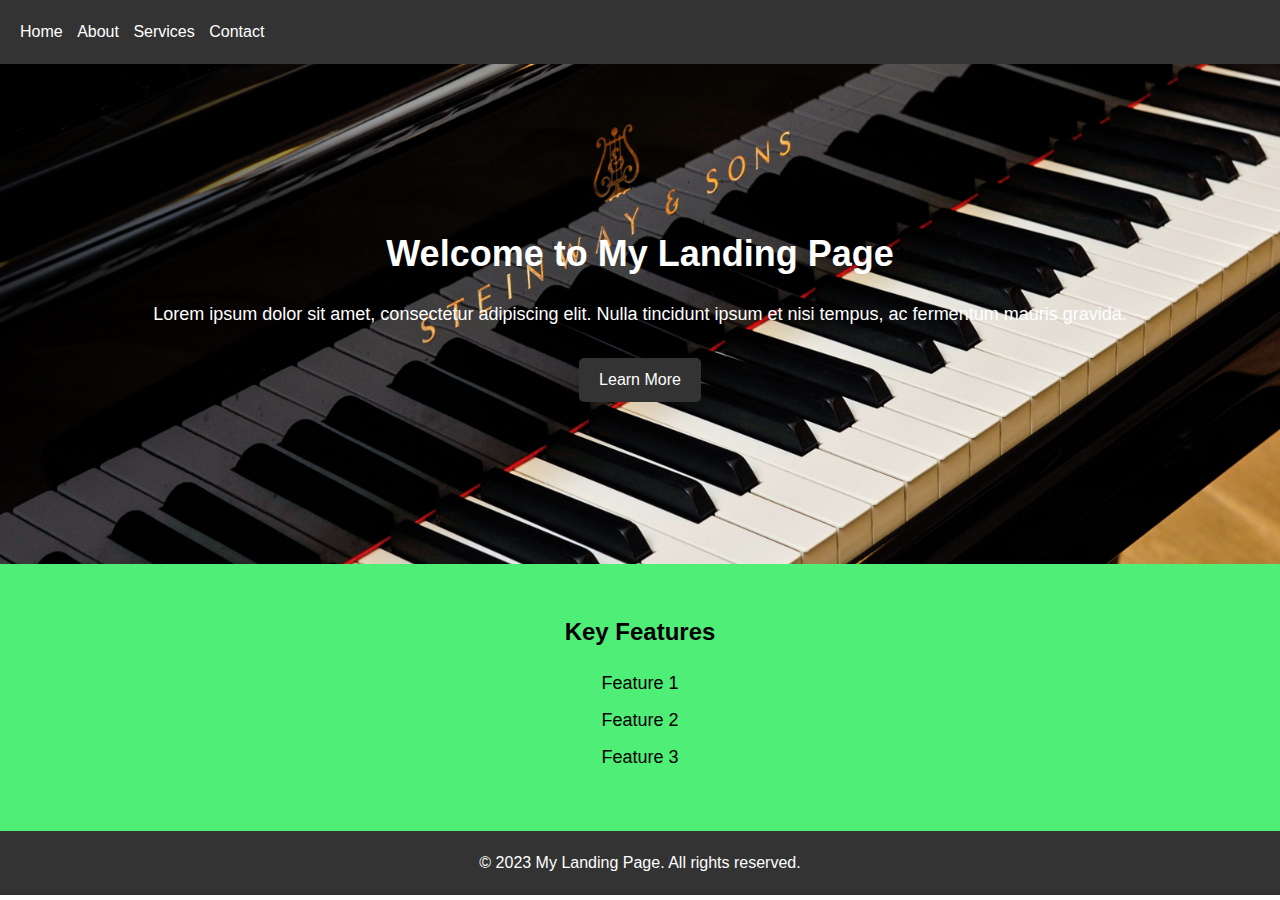
<file: Assignments/index.html>
<!-- <!DOCTYPE html>
<html lang="en">

<head>
    <meta charset="UTF-8">
    <meta name="viewport" content="width=device-width, initial-scale=1.0">
    <meta http-equiv="X-UA-Compatible" content="ie=edge">
    <title>Gola Assignment</title>
    <link rel="stylesheet" href="style.css">
</head>

<body>
    <div class="main">
        <div class="inner">
            <h6>THE</h6>
            <h1>ANALOG</h1>
            <h3>SPECIALISTS</h3>
        <div class="navbar">
            <ul>
                <li style="color: chocolate;">HOME</li>
                <li>FOR SALE</li>
                <li>REPAIRS</li>
                <li>ABOUT</li>
                <li>CONTACT</li>
            </ul>
        </div>
        <div class="images">
            <img src="piano 1.jpg">
            <img src="piano 2.jpg">
            <img src="piano 3.jpg">
        </div>
        <div class="para">
        <p>We specialize in the Sales and Repair of classic keyboards! Lorem ipsum dolor sit amet consectetur adipisicing elit. Fuga velit, odit illum totam itaque nesciunt accusantium, beatae, rem cum provident deserunt voluptate enim facere eum quo. Dicta mollitia eius porro.
        </p>
        </div>
        </div>    
    </div>
</body>

</html> -->
<!DOCTYPE html>
<html>
<head>
  <title>My Landing Page</title>
  <link rel="stylesheet" type="text/css" href="style.css">
</head>
<body>
  <header>
    <nav>
      <ul>
        <li><a href="#">Home</a></li>
        <li><a href="#">About</a></li>
        <li><a href="#">Services</a></li>
        <li><a href="#">Contact</a></li>
      </ul>
    </nav>
  </header>
  
  <section class="hero">
    <div class="hero-content">
      <h1>Welcome to My Landing Page</h1>
      <p>Lorem ipsum dolor sit amet, consectetur adipiscing elit. Nulla tincidunt ipsum et nisi tempus, ac fermentum mauris gravida.</p>
      <a href="#" class="btn">Learn More</a>
    </div>
  </section>
  
  <section class="features">
    <h2>Key Features</h2>
    <ul>
      <li>Feature 1</li>
      <li>Feature 2</li>
      <li>Feature 3</li>
    </ul>
  </section>
  
  <footer>
    <p>&copy; 2023 My Landing Page. All rights reserved.</p>
  </footer>
</body>
</html>
</file>
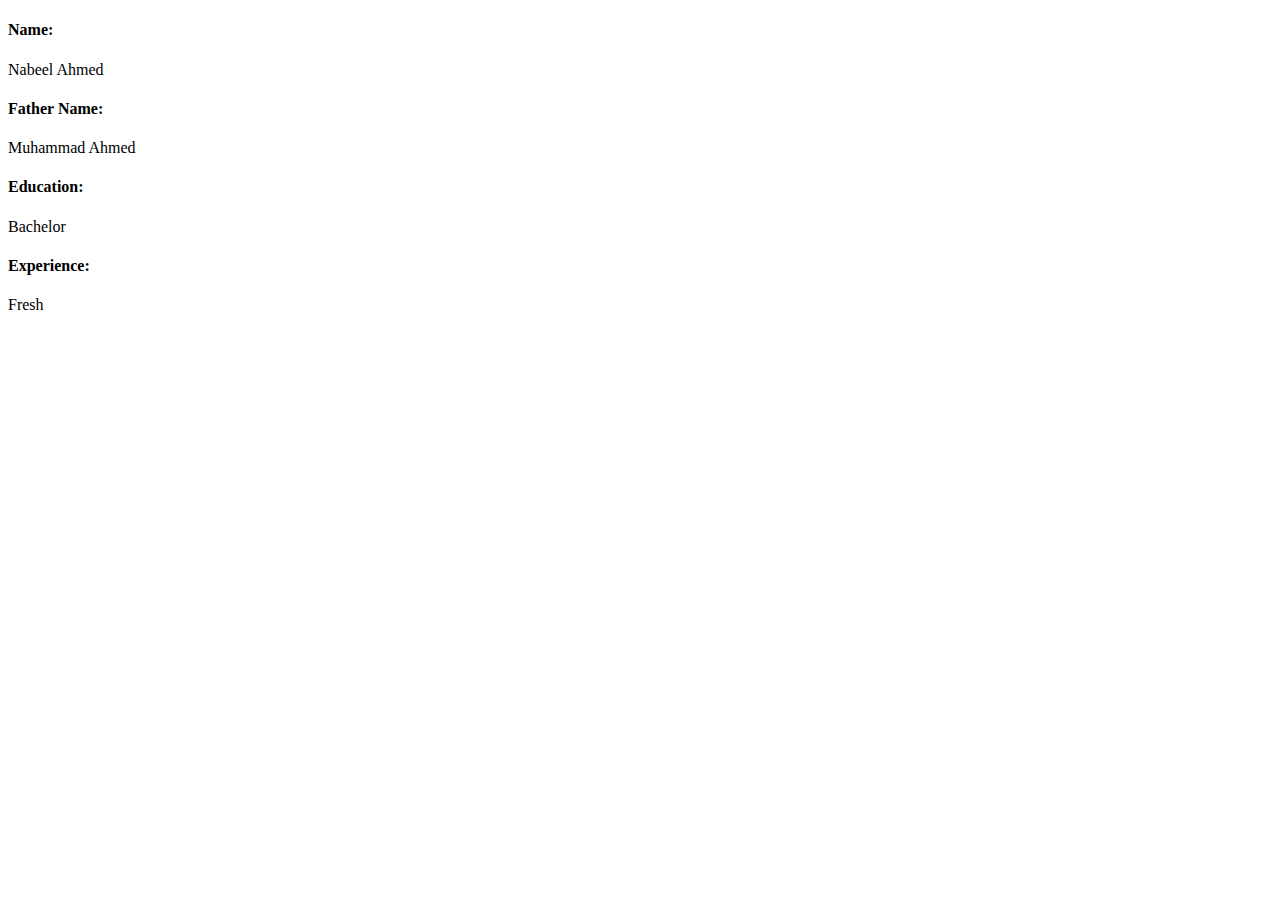
<file: Assignments/IndexCV.html>
<!DOCTYPE html>
<html lang="en">
<head>
    <meta charset="UTF-8">
    <meta http-equiv="X-UA-Compatible" content="IE=edge">
    <meta name="viewport" content="width=device-width, initial-scale=1.0">
    <title>Resume</title>
</head>
<body>
    <h4>Name:</h4>
    <p>Nabeel Ahmed</p>
    <h4>Father Name:</h4>
    <p>Muhammad Ahmed</p>
    <h4>Education:</h4>
    <p>Bachelor</p>
    <h4>Experience:</h4>
    <p>Fresh</p>
</body>
</html>
</file>
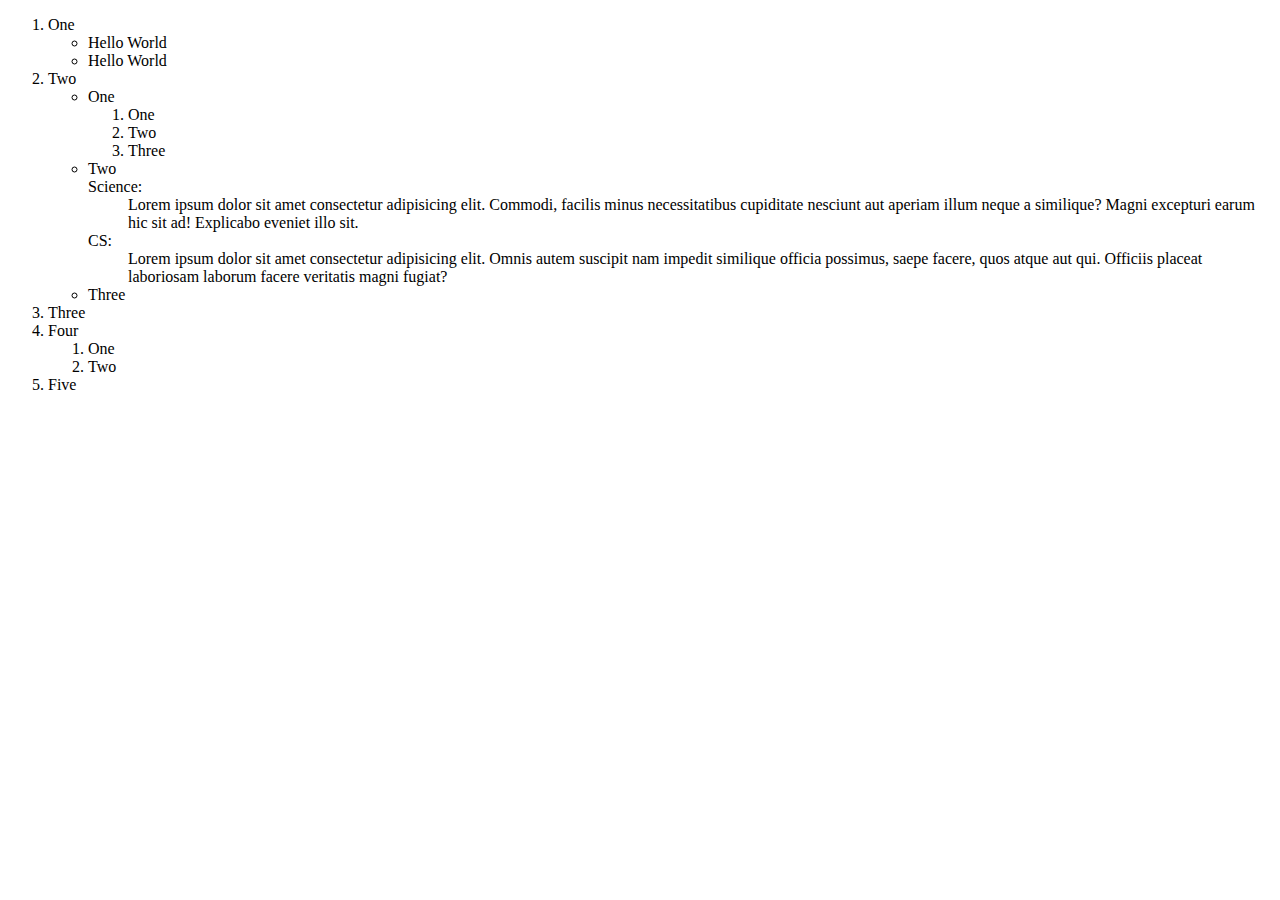
<file: Assignments/Task 1 List.html>
<!DOCTYPE html>
<html lang="en">

<head>
    <meta charset="UTF-8">
    <meta http-equiv="X-UA-Compatible" content="IE=edge">
    <meta name="viewport" content="width=device-width, initial-scale=1.0">
    <title>Document</title>
</head>

<body>
    <ol>
        <li>One</li>
        <ul>
            <li>Hello World</li>
            <li>Hello World</li>
        </ul>
        <li>Two</li>
        <ul>
            <li>One</li>
            <ol>
                <li>One</li>
                <li>Two</li>
                <li>Three</li>
            </ol>
            <li>Two</li>
            <dl>
                <dt>Science:</dt>
                <dd>Lorem ipsum dolor sit amet consectetur adipisicing elit. Commodi, facilis minus necessitatibus
                    cupiditate nesciunt aut aperiam illum neque a similique? Magni excepturi earum hic sit ad! Explicabo
                    eveniet illo sit.</dd>
                <dt>CS:</dt>
                <dd>Lorem ipsum dolor sit amet consectetur adipisicing elit. Omnis autem suscipit nam impedit similique
                    officia possimus, saepe facere, quos atque aut qui. Officiis placeat laboriosam laborum facere
                    veritatis magni fugiat?</dd>
            </dl>
            <li>Three</li>
        </ul>
        <li>Three</li>
        <li>Four</li>
        <ol>
            <li>One</li>
            <li>Two</li>
        </ol>
        <li>Five</li>
    </ol>
</body>

</html>
</file>
<file: Assignments/style.css>
/* .main{
    border-width: 10px 10px 10px 10px;
    border-style: double;
    margin: 5px;
    width: auto;
    padding: 15%;
    padding-top: 10px;
    padding-bottom: 15px;
}
.inner{
    padding: 30px;
    padding-top: 0px;
    padding-bottom: 0px; 
    width: 80% auto;
}
.navbar{
    height: 60px;
    border-style: solid;
    border-width: 5px 0px 3px 0px;
    border-color: black;
}
ul{    
    padding-left: 25px;
}
li{
    display: inline;
    font-size: 22px;
    margin-left: 55px;
    font-family: Arial, Helvetica, sans-serif;        
}
h6{
 font-size: 20px;
 font-family: 'Times New Roman', Times, serif;
 text-align: center;
 margin-top: 25px;
}
h1{
 font-size: 40px;
 font-family: 'Segoe UI', Tahoma, Geneva, Verdana, sans-serif ;
 text-align: center;
 margin-top: -62px;
}
h3{
 font-size: 26px;
 font-family: 'Times New Roman', Times, serif;
 text-align: center;
 margin-top: -38px;
}
.images{
    width: fit-content;
    margin-top: 20px;
}
img {
    height: 240px;
    width: 280px;
    margin-left: -2px;
}
.para{
    text-align: center;
    font-size: 20px;
    font-family: Georgia, 'Times New Roman', Times, serif;
} */

/* Reset default margin and padding */
* {
    margin: 0;
    padding: 0;
  }
  
  /* Basic styles */
  body {
    font-family: Arial, sans-serif;
    line-height: 1.5;
  }
  
  header {
    background-color: #333;
    color: #fff;
    padding: 20px;
  }
  
  nav ul {
    list-style: none;
    margin: 0;
    padding: 0;
  }
  
  nav ul li {
    display: inline;
    margin-right: 10px;
  }
  
  nav ul li a {
    color: #fff;
    text-decoration: none;
  }
  
  .hero {
    background-image: url('piano\ 1.jpg');
    background-size: cover;
    background-position: center;
    height: 500px;
    display: flex;
    align-items: center;
    justify-content: center;
  }
  
  .hero-content {
    text-align: center;
    color: #fff;
  }
  
  .hero-content h1 {
    font-size: 36px;
    margin-bottom: 20px;
  }
  
  .hero-content p {
    font-size: 18px;
    margin-bottom: 30px;
  }
  
  .btn {
    display: inline-block;
    padding: 10px 20px;
    background-color: #333;
    color: #fff;
    text-decoration: none;
    border-radius: 5px;
  }
  
  .features {
    background-color: rgb(79, 238, 119);
    padding: 50px;
    text-align: center;
  }
  
  .features h2 {
    font-size: 24px;
    margin-bottom: 20px;
  }
  
  .features ul {
    list-style: none;
    padding: 0;
  }
  
  .features li {
    font-size: 18px;
    margin-bottom: 10px;
  }
  
  footer {
    background-color: #333;
    color: #fff;
    padding: 20px;
    text-align: center;
  }
</file>
